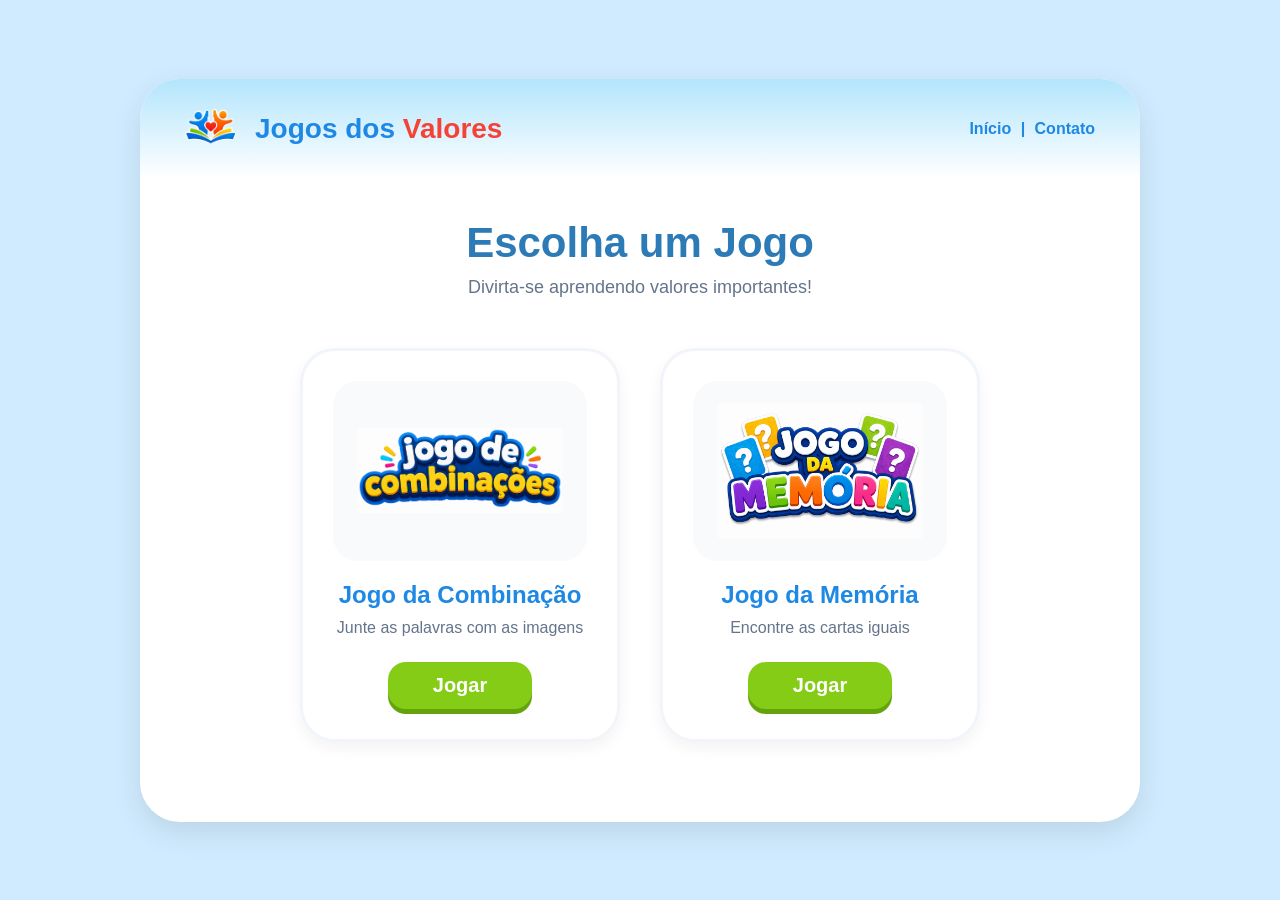
<file: src/index.html>
<!DOCTYPE html>
<html lang="pt-br">
<head>
    <meta charset="UTF-8">
    <meta name="viewport" content="width=device-width, initial-scale=1.0">
    <title>Jogos dos Valores</title>
    <link rel="stylesheet" href="index.css">
</head>
<body>

    <div class="container">
        <header class="header-container">
            <div class="logo-area">
                <img src="imgs/logo.png" alt="Logo do site" class="logo-img">
                <h1>Jogos dos <span>Valores</span></h1>
            </div>
            <nav>
                <a href="index.html">Início</a> | 
                <a href="contato.html">Contato</a>
            </nav>
        </header>

        <main class="main-content">
            <h2>Escolha um Jogo</h2>
            <p class="subtitle">Divirta-se aprendendo valores importantes!</p>
            
            <div class="games-selection">
                <a href="jogo1.html" class="game-link">
                    <div class="game-card">
                        <div class="game-icon-container">
                            <img src="imgs/combinacoes.png" alt="Combinação" class="game-icon-img">
                        </div>
                        <h3>Jogo da Combinação</h3>
                        <p>Junte as palavras com as imagens</p>
                        <button class="btn-play-small">Jogar</button>
                    </div>
                </a>

                <a href="jogo2.html" class="game-link">
                    <div class="game-card">
                        <div class="game-icon-container">
                            <img src="imgs/memoria.png" alt="Jogo da Memória" class="game-icon-img">
                        </div>
                        <h3>Jogo da Memória</h3>
                        <p>Encontre as cartas iguais</p>
                        <button class="btn-play-small">Jogar</button>
                    </div>
                </a>
            </div>
        </main>
    </div>

    <div vw class="enabled">
        <div vw-access-button class="active"></div>
        <div vw-plugin-wrapper>
            <div class="vw-plugin-top-wrapper"></div>
        </div>
    </div>
    <script src="https://vlibras.gov.br/app/vlibras-plugin.js"></script>
    <script>
        new window.VLibras.Widget('https://vlibras.gov.br/app');
    </script>

</body>
</html>
</file>
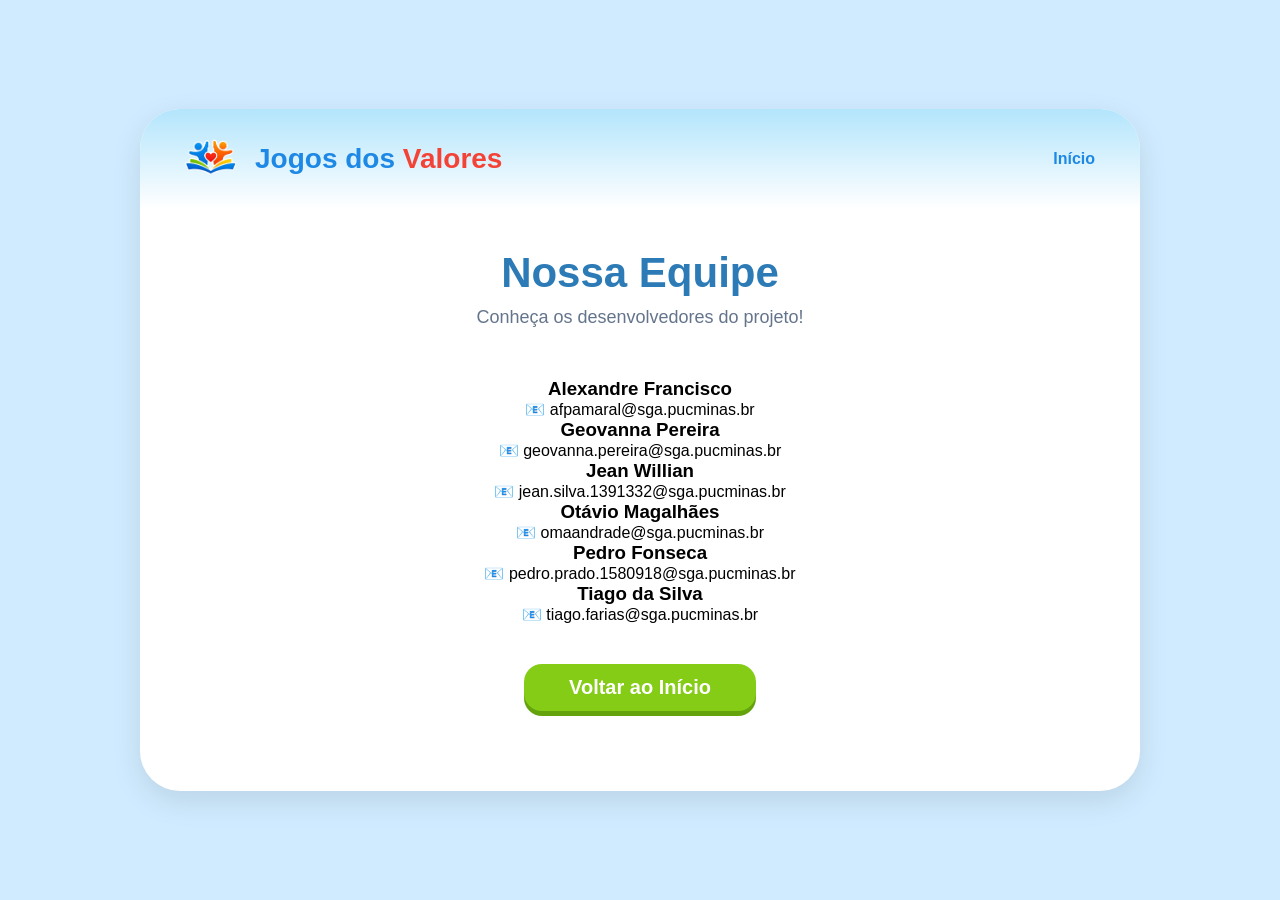
<file: src/contato.html>
<!DOCTYPE html>
<html lang="pt-br">
<head>
    <meta charset="UTF-8">
    <meta name="viewport" content="width=device-width, initial-scale=1.0">
    <title>Contato - Jogos dos Valores</title>
    <link rel="stylesheet" href="index.css">
</head>
<body>

    <div class="container">
        <header class="header-container">
            <div class="logo-area">
                <img src="imgs/logo.png" alt="Logo do site" class="logo-img">
                <h1>Jogos dos <span>Valores</span></h1>
            </div>
            <nav>
                <a href="index.html">Início</a>
            </nav>
        </header>

        <main class="main-content">
            <h2>Nossa Equipe</h2>
            <p class="subtitle">Conheça os desenvolvedores do projeto!</p>
            
            <div class="contact-grid">
                <div class="contact-card">
                    <div class="user-avatar"></div>
                    <h3>Alexandre Francisco</h3>
                    <p class="email-text">📧 afpamaral@sga.pucminas.br</p>
                </div>

                <div class="contact-card">
                    <div class="user-avatar"></div>
                    <h3>Geovanna Pereira</h3>
                    <p class="email-text">📧 geovanna.pereira@sga.pucminas.br</p>
                </div>

                <div class="contact-card">
                    <div class="user-avatar"></div>
                    <h3>Jean Willian</h3>
                    <p class="email-text">📧 jean.silva.1391332@sga.pucminas.br</p>
                </div>

                <div class="contact-card">
                    <div class="user-avatar"></div>
                    <h3>Otávio Magalhães</h3>
                    <p class="email-text">📧 omaandrade@sga.pucminas.br</p>
                </div>

                <div class="contact-card">
                    <div class="user-avatar"></div>
                    <h3>Pedro Fonseca</h3>
                    <p class="email-text">📧 pedro.prado.1580918@sga.pucminas.br</p>
                </div>

                <div class="contact-card">
                    <div class="user-avatar"></div>
                    <h3>Tiago da Silva</h3>
                    <p class="email-text">📧 tiago.farias@sga.pucminas.br</p>
                </div>
            </div>

            <div style="margin-top: 40px;">
                <a href="index.html" class="btn-play-small" style="text-decoration: none; display: inline-block;">Voltar ao Início</a>
            </div>
        </main>
    </div>

    <div vw class="enabled">
        <div vw-access-button class="active"></div>
        <div vw-plugin-wrapper>
            <div class="vw-plugin-top-wrapper"></div>
        </div>
    </div>
    
    <script src="https://vlibras.gov.br/app/vlibras-plugin.js"></script>
    <script>
        new window.VLibras.Widget('https://vlibras.gov.br/app');
    </script>

</body>
</html>
</file>
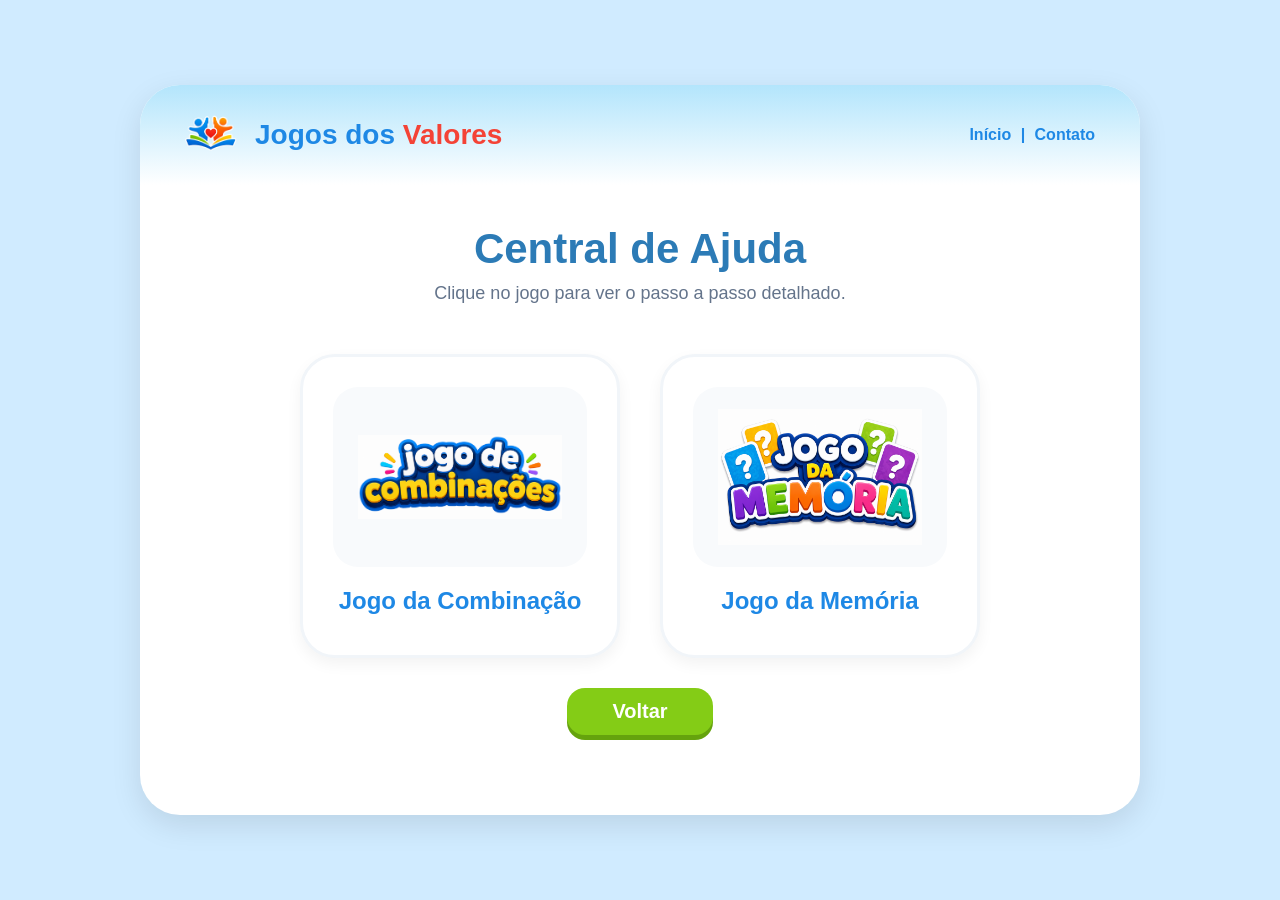
<file: src/instrucoes.html>
<!DOCTYPE html>
<html lang="pt-br">
<head>
    <meta charset="UTF-8">
    <meta name="viewport" content="width=device-width, initial-scale=1.0">
    <title>Instruções</title>
    <link rel="stylesheet" href="index.css">
</head>
<body>

    <div class="container">
        <header class="header-container">
            <div class="logo-area">
                <img src="imgs/logo.png" alt="Logo" class="logo-img">
                <h1>Jogos dos <span>Valores</span></h1>
            </div>
            <nav>
                <a href="index.html">Início</a> | 
                <a href="contato.html">Contato</a>
            </nav>
        </header>

        <main class="main-content">
            <h2>Central de Ajuda</h2>
            <p class="subtitle">Clique no jogo para ver o passo a passo detalhado.</p>
            
            <div class="games-selection">
                <!-- Botão Tab Jogo 1 -->
                <div class="game-card tab-btn" id="btn-jogo1">
                    <div class="game-icon-container">
                        <img src="imgs/combinacoes.png" alt="Combine" class="game-icon-img">
                    </div>
                    <h3>Jogo da Combinação</h3>
                </div>

                <!-- Botão Tab Jogo 2 -->
                <div class="game-card tab-btn" id="btn-jogo2">
                    <div class="game-icon-container">
                        <img src="imgs/memoria.png" alt="Memória" class="game-icon-img">
                    </div>
                    <h3>Jogo da Memória</h3>
                </div>
            </div>

            <!-- Conteúdo Jogo 1 -->
            <div id="inst-jogo1" class="tab-content" style="display:none;">
                <div class="detalhes-instrucao">
                    <h3>📖 Como jogar: Jogo da Combinação</h3>
                    <ul>
                        <li><strong>Objetivo:</strong> Associar a imagem de uma boa ação ao seu nome correspondente.</li>
                        <li><strong>Mecânica:</strong> Clique na palavra e depois no quadro da imagem correta.</li>
                        <li><strong>Feedback:</strong> Se a palavra ficar <span style="color: green; font-weight: bold;">Verde</span>, você acertou! Se ficar <span style="color: red; font-weight: bold;">Vermelha</span>, tente de novo.</li>
                        <li><strong>Acessibilidade:</strong> Você também pode usar o VLibras para entender as instruções.</li>
                    </ul>
                </div>
            </div>

            <!-- Conteúdo Jogo 2 -->
            <div id="inst-jogo2" class="tab-content" style="display:none;">
                <div class="detalhes-instrucao">
                    <h3>🧠 Como jogar: Jogo da Memória</h3>
                    <ul>
                        <li><strong>Objetivo:</strong> Encontrar todos os pares de imagens iguais.</li>
                        <li><strong>Progressão:</strong> O jogo possui <strong>8 níveis</strong> com dificuldade crescente.</li>
                        <li><strong>Tempo:</strong> Você tem 10 segundos para memorizar antes das cartas virarem.</li>
                        <li><strong>Navegação:</strong> Use o botão "Próximo Nível" que aparece após a vitória para avançar.</li>
                    </ul>
                </div>
            </div>

            <div style="margin-top: 30px;"> 
                <button id="btn-voltar-dinamico" class="btn-play-small" style="display: inline-block;">Voltar</button>
            </div>
        </main>
    </div>

    <div vw class="enabled">
        <div vw-access-button class="active"></div>
        <div vw-plugin-wrapper><div class="vw-plugin-top-wrapper"></div></div>
    </div>
    <script src="https://vlibras.gov.br/app/vlibras-plugin.js"></script>
    <script>new window.VLibras.Widget('https://vlibras.gov.br/app');</script>
    
    <script src="instrucoes.js"></script>

</body>
</html>
</file>
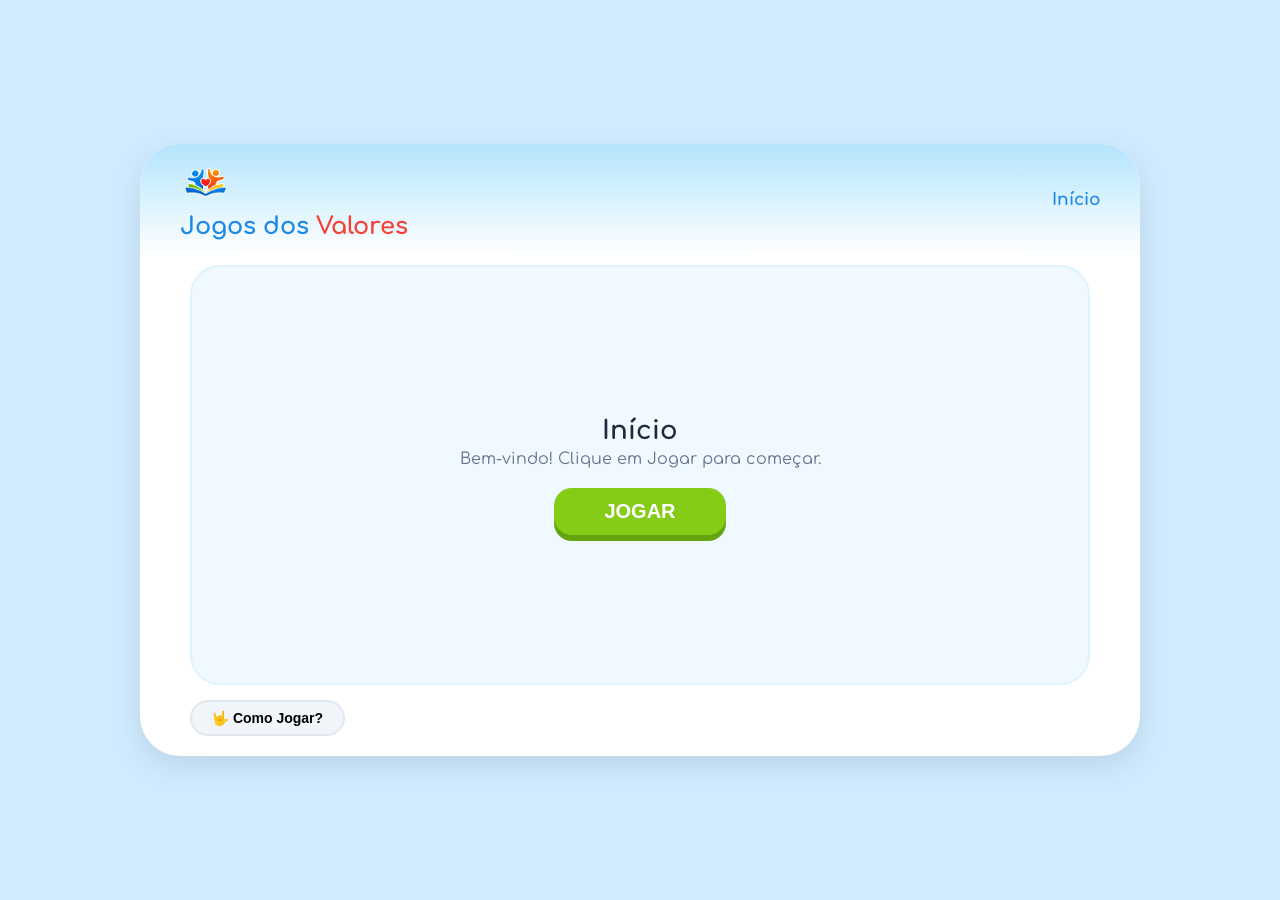
<file: src/jogo1.html>
<!DOCTYPE html>
<html lang="pt-br">
<head>
    <meta charset="UTF-8">
    <meta name="viewport" content="width=device-width, initial-scale=1.0">
    <title>Jogos das Combinações</title>
    <!-- Link Google Fonts -->
    <link rel="preconnect" href="https://fonts.googleapis.com">
    <link rel="preconnect" href="https://fonts.gstatic.com" crossorigin>
    <link href="https://fonts.googleapis.com/css2?family=Comfortaa:wght@300..700&display=swap" rel="stylesheet">
    <link rel="stylesheet" href="jogo1.css">
</head>
<body>
    <div class="container">
        <header class="header-container">
            <div class="logo-area">
                <img src="imgs/logo.png" alt="Logo" class="logo-img">
                <h1>Jogos dos <span>Valores</span></h1>
            </div>
            <nav><a href="index.html">Início</a></nav>
        </header>

        <main class="game-box" id="game-box">
            <h2 id="nivel-titulo">Início</h2>
            <p id="instrucao" class="subtitle">Bem-vindo! Clique em Jogar para começar.</p>

            <!-- ETAPA 1: COMBINAÇÃO -->
            <div id="match-area" class="match-container" style="display: none;">
                <div id="coluna-palavras"></div>
                <div id="coluna-imagens"></div>
            </div>

            <!-- ETAPA 2: ESCRITA -->
            <div id="escrita-container" style="display: none;">
                <div id="imagem-pergunta"></div>
                <input type="text" id="input-palavra" placeholder="ESCREVA AQUI" autocomplete="off">
            </div>

            <button id="btn-acao" class="btn-play-action" onclick="gerenciarBotaoPrincipal()">JOGAR</button>
        </main>

        <footer class="footer-controls">
         <button class="help-btn" onclick="window.location.href='instrucoes.html?jogo=1'">🤟 Como Jogar?</button>        </footer>
    </div>

    <!-- FEEDBACK -->
    <div id="modal-feedback">
        <div class="modal-content">
            <h2 id="modal-titulo">Atenção</h2>
            <p id="modal-mensagem"></p>
            <button onclick="fecharModal()" class="modal-btn-ok">OK</button>
        </div>
    </div>

    <script src="jogo1.js"></script>

    <div vw class="enabled">
        <div vw-access-button class="active"></div>
        <div vw-plugin-wrapper>
            <div class="vw-plugin-top-wrapper"></div>
        </div>
    </div>
    <script src="https://vlibras.gov.br/app/vlibras-plugin.js"></script>
    <script>
        new window.VLibras.Widget('https://vlibras.gov.br/app');
    </script>

</body>
</html>
</file>
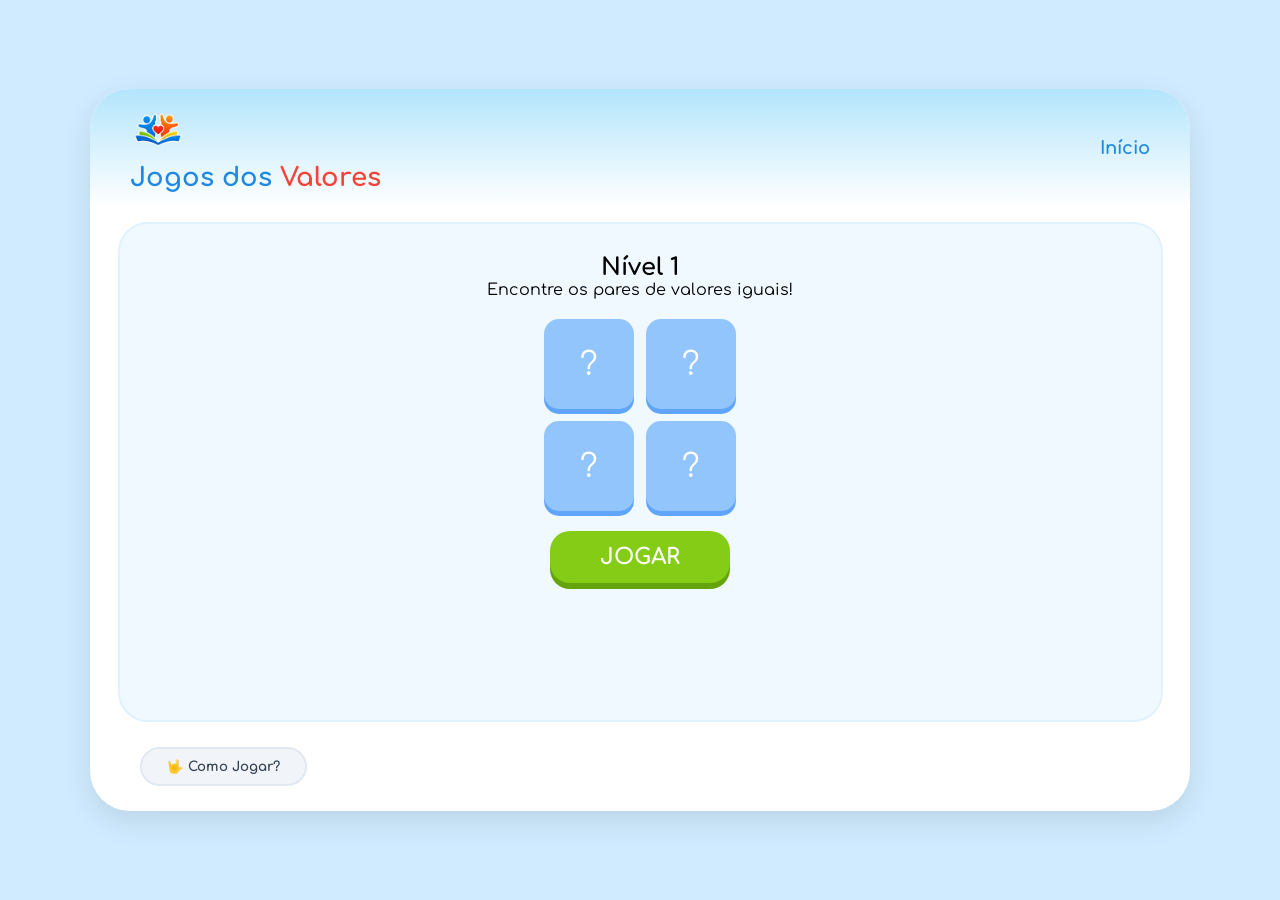
<file: src/jogo2.html>
<!DOCTYPE html>
<html lang="pt-br">
<head>
    <meta charset="UTF-8">
    <meta name="viewport" content="width=device-width, initial-scale=1.0">
    <title>Jogo da Memória</title>
    <!-- Link Google Fonts -->
    <link rel="preconnect" href="https://fonts.googleapis.com">
    <link rel="preconnect" href="https://fonts.gstatic.com" crossorigin>
    <link href="https://fonts.googleapis.com/css2?family=Comfortaa:wght@300..700&display=swap" rel="stylesheet">
    <link rel="stylesheet" href="jogo2.css">
</head>
<body>

    <div class="container">
        <header class="header-container">
            <div class="logo-area">
                <img src="imgs/logo.png" alt="Logo" class="logo-img">
                <h1>Jogos dos <span>Valores</span></h1>
            </div>
            <nav><a href="index.html">Início</a></nav>
        </header>

       <main class="main-content">
    <div class="game-box">
        <h2 id="nivel-titulo">Nível 1</h2>
        <p class="subtitle">Encontre os pares de valores iguais!</p>
        
        <div id="memory-grid" class="memory-grid"></div>

        <button id="btn-jogar" class="btn-play-action" onclick="iniciarJogo()">JOGAR</button>

        <div id="modal-vitoria" class="modal-vitoria" style="display: none;">
            <h3 id="modal-msg">Mandou bem!</h3>
            <button id="btn-proximo" class="btn-play-action" onclick="avançarNivel()">PRÓXIMO NÍVEL</button>
        </div>
    </div>
</main>

        <footer class="footer-controls">
       <button class="help-btn" onclick="window.location.href='instrucoes.html?jogo=2'">🤟 Como Jogar?</button>        </footer>
    </div>

    <script src="jogo2.js"></script>

    <div vw class="enabled">
        <div vw-access-button class="active"></div>
        <div vw-plugin-wrapper>
            <div class="vw-plugin-top-wrapper"></div>
        </div>
    </div>
    <script src="https://vlibras.gov.br/app/vlibras-plugin.js"></script>
    <script>
        new window.VLibras.Widget('https://vlibras.gov.br/app');
    </script>

</body>
</html>
</file>
<file: src/index.css>
/* Configurações Gerais e Cores do Projeto */
:root {
    --azul-fundo: #d0ebff;
    --azul-header: #1e88e5;
    --azul-claro-hover: #e0f2fe;
    --laranja-valores: #f44336;
    --verde-jogar: #84cc16;
    --verde-sombra: #65a30d;
    --branco: #ffffff;
    --texto-cinza: #64748b;
}

* {
    box-sizing: border-box;
    margin: 0;
    padding: 0;
}

body {
    font-family: 'Comfortaa', cursive, sans-serif; /* Fonte arredondada */
    background-color: var(--azul-fundo);
    display: flex;
    justify-content: center;
    align-items: center;
    min-height: 100vh;
}

/* Container */
.container {
    width: 1000px;
    background: var(--branco);
    border-radius: 40px;
    box-shadow: 0 10px 30px rgba(0,0,0,0.1);
    overflow: hidden;
    padding-bottom: 40px;
}

/* Header */

.header-container {
    padding: 20px 40px;
    display: flex;
    justify-content: space-between;
    align-items: center;
    background: linear-gradient(to bottom, #b3e5fc, #ffffff);
}

.logo-area {
    display: flex;
    align-items: center;
    gap: 15px;
}

.logo-img {
    width: 60px;
    height: 60px;
    object-fit: contain;
}

.logo-area h1 {
    font-size: 28px;
    color: var(--azul-header);
}

.logo-area h1 span {
    color: var(--laranja-valores);
}

nav {
    font-weight: bold;
    color: var(--azul-header);
}

nav a {
    text-decoration: none;
    color: var(--azul-header);
    margin: 0 5px;
    transition: color 0.2s;
}

nav a:hover {
    color: var(--laranja-valores);
}

/*Main*/

.main-content {
    text-align: center;
    padding: 40px 20px;
}

.main-content h2 {
    font-size: 42px;
    color: #2c7bb6;
    margin-bottom: 10px;
}

.subtitle {
    font-size: 18px;
    color: var(--texto-cinza);
    margin-bottom: 50px;
}

.games-selection {
    display: flex;
    justify-content: center;
    gap: 40px;
}

.game-link {
    text-decoration: none;
    color: inherit;
}

.game-card {
    background: var(--branco);
    border-radius: 35px;
    padding: 30px;
    width: 320px;
    border: 3px solid #f1f5f9;
    box-shadow: 0 6px 15px rgba(0,0,0,0.05);
    transition: all 0.3s ease;
    display: flex;
    flex-direction: column;
    align-items: center;
}

.game-card:hover {
    transform: translateY(-12px);
    border-color: var(--azul-card-borda);
    box-shadow: 0 20px 35px rgba(0,0,0,0.1);
}

.game-icon-container {
    width: 100%;
    height: 180px;
    display: flex;
    justify-content: center;
    align-items: center;
    background-color: #f8fafc;
    border-radius: 25px;
    margin-bottom: 20px;
}

.game-icon-img {
    max-width: 80%;
    max-height: 80%;
    object-fit: contain;
}

.game-card h3 {
    font-size: 24px;
    color: var(--azul-header);
    margin-bottom: 10px;
}

.game-card p {
    font-size: 16px;
    color: var(--texto-cinza);
    margin-bottom: 25px;
}

.btn-play-small {
    background: var(--verde-jogar);
    color: white;
    border: none;
    padding: 12px 45px;
    border-radius: 18px;
    font-size: 20px;
    font-weight: bold;
    box-shadow: 0 5px 0 var(--verde-sombra);
    cursor: pointer;
    font-family: 'Comfortaa', sans-serif;
    transition: transform 0.1s;
}

.btn-play-small:active {
    transform: translateY(3px);
    box-shadow: 0 2px 0 var(--verde-sombra);
}

/* RODAPÉ */
.footer-controls {
    display: flex;
    justify-content: center;
    gap: 25px;
    margin-top: 20px;
}

.help-btn {
    background: #f1f5f9;
    border: 2px solid #e2e8f0;
    padding: 14px 28px;
    border-radius: 50px;
    font-weight: bold;
    color: #334155;
    font-family: 'Comfortaa', sans-serif;
    cursor: pointer;
    transition: all 0.2s;
}

.help-btn:hover {
    background: #e2e8f0;
}

.tab-content {
    margin-top: 30px;
    animation: fadeIn 0.5s ease;
}

.detalhes-instrucao {
    background: #f8fafc;
    border: 2px dashed var(--azul-header);
    border-radius: 25px;
    padding: 30px;
    text-align: left;
    max-width: 800px;
    margin: 0 auto;
}

.detalhes-instrucao h3 {
    color: var(--azul-header);
    margin-bottom: 15px;
}

.detalhes-instrucao ul {
    list-style: none;
}

.detalhes-instrucao li {
    margin-bottom: 12px;
    font-size: 16px;
    color: var(--texto-cinza);
    padding-left: 25px;
    position: relative;
}

.detalhes-instrucao li::before {
    content: "✨";
    position: absolute;
    left: 0;
}

@keyframes fadeIn {
    from { opacity: 0; transform: translateY(10px); }
    to { opacity: 1; transform: translateY(0); }
}

.tab-btn { cursor: pointer; transition: transform 0.2s; }
.tab-btn:active { transform: scale(0.95); }
</file>
<file: src/jogo1.css>
:root {
    --azul-fundo: #d0ebff;
    --azul-header: #1e88e5;
    --laranja-valores: #f44336;
    --laranja-btn: #f97316;
    --laranja-sombra: #c2410c;
    --verde-jogar: #84cc16;
    --verde-sombra: #65a30d;
    --branco: #ffffff;
    --texto-cinza: #64748b;
}

* { 
    box-sizing: border-box; 
    margin: 0; 
    padding: 0; 
}

body {
    font-family: 'Comfortaa', cursive, sans-serif;
    background-color: var(--azul-fundo);
    display: flex;
    justify-content: center;
    align-items: center;
    min-height: 100vh;
}

.container {
    width: 1000px;
    background: var(--branco);
    border-radius: 40px;
    box-shadow: 0 10px 30px rgba(0,0,0,0.1);
    overflow: hidden;
    padding-bottom: 20px;
    display: flex;
    flex-direction: column;
}

.header-container {
    padding: 15px 40px;
    display: flex;
    justify-content: space-between;
    align-items: center;
    background: linear-gradient(to bottom, #b3e5fc, #ffffff);
}

.logo-img { 
    width: 50px; 
    height: 50px; 
    object-fit: contain; 
}

.logo-area h1 { 
    font-size: 24px; 
    color: var(--azul-header); 
}

.logo-area h1 span { 
    color: var(--laranja-valores); 
}

nav a { 
    text-decoration: none; 
    color: var(--azul-header); 
    font-weight: bold; 
    font-size: 17px; 
}

.game-box {
    background: #f0f9ff;
    border-radius: 30px;
    padding: 30px;
    width: 90%;
    margin: 10px auto;
    text-align: center;
    border: 2px solid #e0f2fe;
    display: flex;
    flex-direction: column;
    align-items: center; 
    justify-content: center;
    min-height: 420px;
}

#nivel-titulo { 
    font-size: 26px; 
    color: #1e293b; 
    margin-bottom: 5px; 
}

.subtitle { 
    font-size: 16px; 
    color: var(--texto-cinza); 
    margin-bottom: 20px; 
}

/* COMBINAÇÃO */
.match-container { 
    display: flex; 
    justify-content: center; 
    gap: 60px; 
    margin: 20px 0; 
}

#coluna-palavras { 
    display: flex; 
    flex-direction: column; 
    gap: 12px; 
}

#coluna-imagens { 
    display: grid; 
    grid-template-columns: repeat(2, 1fr); 
    gap: 15px; 
}

.word-btn {
    background: var(--laranja-btn);
    color: white; 
    border: none; 
    padding: 12px 20px; 
    border-radius: 18px;
    font-weight: bold; 
    font-size: 16px; 
    cursor: pointer; 
    width: 180px;
    box-shadow: 0 5px 0 var(--laranja-sombra); 
    transition: 0.2s;
    font-family: 'Comfortaa';
}

.word-btn.selected { 
    transform: scale(1.05) translateY(3px); 
    box-shadow: 0 2px 0 var(--laranja-sombra); 
    background: var(--laranja-sombra); 
}

.symbol-card {
    background: white; 
    width: 110px; 
    height: 90px; 
    border-radius: 18px;
    display: flex; 
    justify-content: center; 
    align-items: center;
    border: 2px solid #bae6fd; 
    cursor: pointer; 
    padding: 8px; 
    transition: 0.3s;
}

.symbol-card img {
     max-width: 100%; 
     max-height: 100%; 
     object-fit: contain; 
}

.symbol-card.selected { 
    border: 4px solid var(--azul-header); 
    transform: scale(1.08); 
}

/* ESCRITA */
#escrita-container { 
    display: none; 
    flex-direction: column; 
    align-items: center; 
    gap: 20px; 
}

#imagem-pergunta {
    width: 180px; 
    height: 140px; 
    background: white; 
    border-radius: 20px;
    display: flex; 
    justify-content: center; 
    align-items: center;
    border: 3px solid #bae6fd; 
    padding: 12px; 
    box-shadow: 0 8px 20px rgba(0,0,0,0.05);
}

#imagem-pergunta img { 
    max-width: 100%; 
    max-height: 100%; 
    object-fit: contain; 
}

#input-palavra {
    padding: 15px 20px; 
    border-radius: 18px; 
    border: 3px solid #bae6fd;
    font-family: 'Comfortaa'; 
    font-size: 20px; 
    text-align: center;
    width: 320px; 
    outline: none; 
    text-transform: uppercase;
}

.btn-play-action {
    background: var(--verde-jogar); 
    color: white; 
    border: none;
    padding: 12px 50px; 
    border-radius: 18px; 
    font-size: 20px;
    font-weight: bold; 
    box-shadow: 0 6px 0 var(--verde-sombra); 
    cursor: pointer;
}

.btn-play-action:active {
    transform: translateY(3px);
    box-shadow: 0 2px 0 var(--verde-sombra);
}

#modal-feedback {
    display: none; 
    position: fixed; 
    top: 0; 
    left: 0;
    width: 100%; 
    height: 100%;
    background: rgba(0,0,0,0.5); 
    z-index: 1000; 
    justify-content: center; 
    align-items: center;
}

.modal-content {
    background: white; 
    padding: 30px; 
    border-radius: 25px; 
    text-align: center;
    max-width: 380px; 
    width: 90%; 
    box-shadow: 0 10px 30px rgba(0,0,0,0.2);
}

.modal-btn-ok {
    background: #4caf50; 
    color: white; 
    border: none; 
    padding: 10px 40px;
    border-radius: 10px; 
    font-size: 16px; 
    font-weight: bold; 
    cursor: pointer; 
    margin-top: 15px;
}

.footer-controls { 
    display: flex; 
    gap: 15px; 
    padding-left: 50px; 
    margin-top: 5px; 
}

.help-btn {
    background: #f1f5f9; 
    border: 2px solid #e2e8f0; 
    padding: 8px 20px; 
    border-radius: 50px; 
    font-weight: bold; 
    cursor: pointer; 
    font-size: 14px; 
}

.help-btn:hover {
    background: #e2e8f0;
}
</file>
<file: src/jogo2.css>
:root {
    --azul-fundo: #d0ebff;
    --azul-header: #1e88e5;
    --laranja-valores: #f44336;
    --verde-jogar: #84cc16;
    --verde-sombra: #65a30d;
    --azul-card: #93c5fd;
    --branco: #ffffff;
    --texto-cinza: #64748b;
}

* { box-sizing: border-box; margin: 0; padding: 0; }

body {
    font-family: 'Comfortaa', cursive, sans-serif;
    background-color: var(--azul-fundo);
    display: flex;
    justify-content: center;
    align-items: center;
    min-height: 100vh;
}

.container {
    width: 1100px;
    background: var(--branco);
    border-radius: 40px;
    box-shadow: 0 10px 30px rgba(0,0,0,0.1);
    overflow: hidden;
    padding-bottom: 25px;
    display: flex;
    flex-direction: column;
}

.header-container {
    padding: 15px 40px;
    display: flex;
    justify-content: space-between;
    align-items: center;
    background: linear-gradient(to bottom, #b3e5fc, #ffffff);
}

.logo-img { 
    width: 55px; 
    height: 55px; 
    object-fit: contain; 
}

.logo-area h1 { 
    font-size: 26px; 
    color: var(--azul-header); 
}

.logo-area h1 span { 
    color: var(--laranja-valores); 
}

nav a {
    text-decoration: none;
    color: var(--azul-header);
    font-weight: bold;
    font-size: 18px;
}

.game-box {
    background: #f0f9ff;
    border-radius: 30px;
    padding: 30px;
    width: 95%;
    margin: 15px auto;
    text-align: center;
    border: 2px solid #e0f2fe;
    display: flex;
    flex-direction: column;
    align-items: center; 
    position: relative;
    min-height: 500px;
}

.memory-grid {
    display: grid;
    gap: 12px;
    margin: 20px auto;
    width: fit-content;
    max-width: 90%;
}

.memory-item {
    aspect-ratio: 1/1;
    background: var(--azul-card);
    border-radius: 15px;
    display: flex;
    justify-content: center;
    align-items: center;
    font-size: 2rem;
    color: white;
    cursor: pointer;
    box-shadow: 0 5px 0 #60a5fa;
    transition: all 0.2s ease;
    width: 90px;
    height: 90px;
}

.grid-compacto .memory-item {
    width: 75px;
    height: 75px;
    font-size: 1.6rem;
}

.memory-item.flipped {
    background: var(--branco) !important;
    transform: rotateY(180deg);
    box-shadow: none;
    border: 2px solid var(--azul-header);
    color: #1e293b;
}

.memory-item.correct {
    border: 4px solid var(--verde-jogar) !important;
    background: #f0fdf4 !important;
    pointer-events: none;
}

.btn-play-action {
    background: var(--verde-jogar);
    color: white;
    border: none;
    padding: 14px 50px;
    border-radius: 20px;
    font-size: 22px;
    font-weight: bold;
    box-shadow: 0 6px 0 var(--verde-sombra);
    cursor: pointer;
    font-family: 'Comfortaa';
}

.btn-play-action:active { transform: translateY(3px); }

.btn-play-action:disabled {
    background: #94a3b8;
    box-shadow: 0 6px 0 #64748b;
    cursor: not-allowed;
}

.modal-vitoria {
    position: absolute;
    top: 50%;
    left: 50%;
    transform: translate(-50%, -50%);
    background: var(--branco);
    padding: 30px;
    border-radius: 30px;
    border: 4px solid var(--verde-jogar);
    box-shadow: 0 0 50px rgba(0,0,0,0.2);
    z-index: 10;
    text-align: center;
    width: 320px;
}

.footer-controls {
    display: flex;
    justify-content: flex-start;
    gap: 20px;
    margin-top: 10px;
    padding-left: 50px;
}

.help-btn {
    background: #f1f5f9;
    border: 2px solid #e2e8f0;
    padding: 10px 25px;
    border-radius: 50px;
    font-weight: bold;
    color: #334155;
    cursor: pointer;
    font-family: 'Comfortaa';
}

.help-btn:hover { background: #e2e8f0; }
</file>
